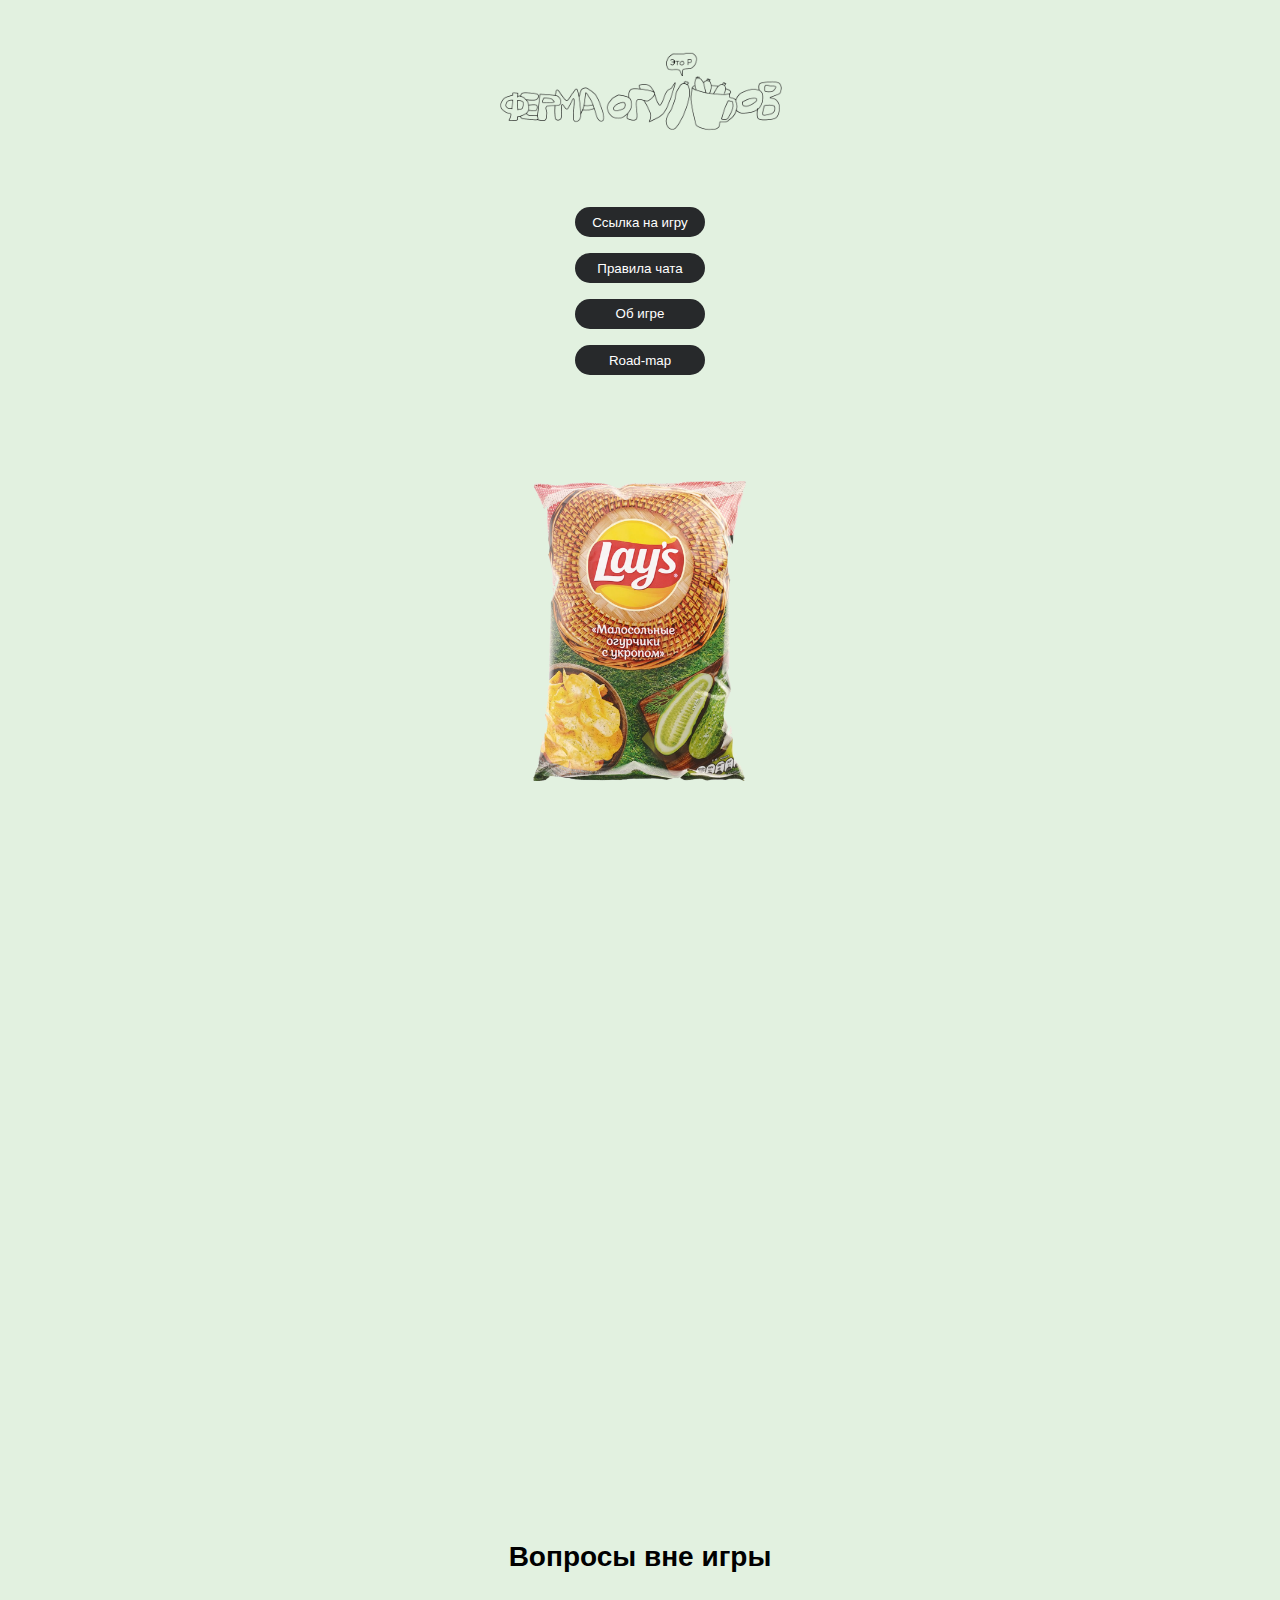
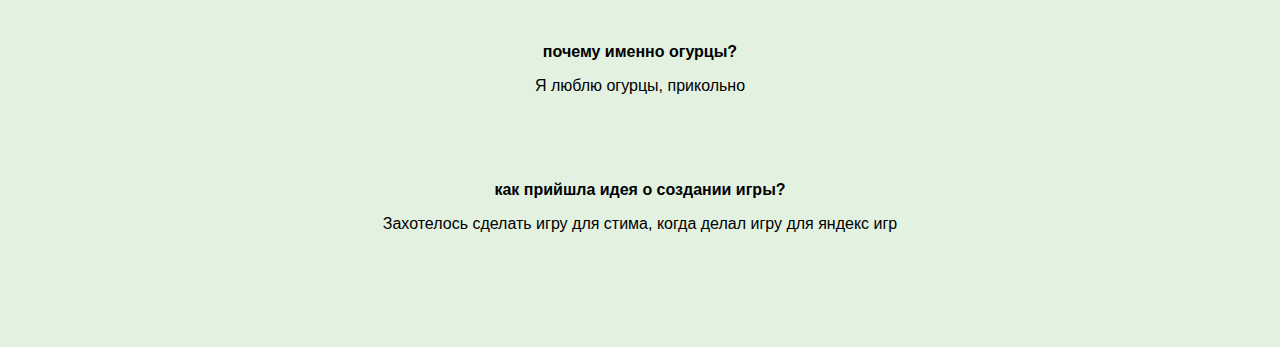
<file: index.html>
<!DOCTYPE html>
<html lang="en">
<head>
    <meta charset="UTF-8">
    <meta name="viewport" content="width=device-width, initial-scale=1.0">
    <title>viceror</title>
    <link rel="stylesheet" href="style.css">
</head>
<body>
    <div class="container">
       <center> 
        <p class="b">
            <a href="index.html">
            <img src="img/special-logo.png" alt="special-logo"
            width="300px">
        </a>
        </p> 
    </center>

        <div class="nav">
            <p class="link-game">
                <button class="btn" type="button"> 
                    <a class="link-text-btn" href="game.html">Ссылка на игру</a>
                </button> 
            </p>

            <p class="link-chat">
                <button class="btn" type="button">
                    <a class="link-text-btn" href="rules.html">Правила чата</a>
                </button>
            </p>

            <p class="link-about">
                <button class="btn" type="button">
                    <a class="link-text-btn" href="about.html">ㅤОб игреㅤ</a>
                 </button>
            </p>

            <p class="link-about">
                <button class="btn" type="button">
                    <a class="link-text-btn" href="road-map.html">Road-map</a>
                 </button>
            </p>
            
        </div>
        <br>
        <br>
        <br>
        <br>
        <br>
            <center>
                <img src="img/viceror1.png" alt="viceror1"
                width="300px">
            </center>
        <br>
        <br>
        <br>
        <br>
        <br>
        <br>
        <br><br>
        <br>
        <br>
        <br>
        <br>
        <br>
        <br><br>
        <br>
        <br>
        <br>
        <br>
        <br>
        <br><br>
        <br>
        <br>
        <br>
        <br>
        <br>
        <br><br>
        <br>
        <br>
        <br>
        <br>
        <br>
        <br><br>
        <br>
        <br>
        <br>
        <br>
        <br>
        <br>
    <center>
            <div class="txt">
                Вопросы вне игры
            </div>
                <br>
                <br>
                <br>
                <p class="txt-ttx">
                    почему именно огурцы?
                </p>
                <p class="txt-txt">
                    Я люблю огурцы, прикольно 
                </p>
                <br>
                <br>
                <br>
                <p class="txt-ttx">
                    как прийшла идея о создании игры?
                </p>
                <p class="txt-txt">
                    Захотелось сделать игру для стима, когда делал игру для яндекс игр
                </p>
                <br>
                <br>
                <br>
                <br>
                <br>
        </div>
    </center>
    </div>
</body>
</html>
</file>
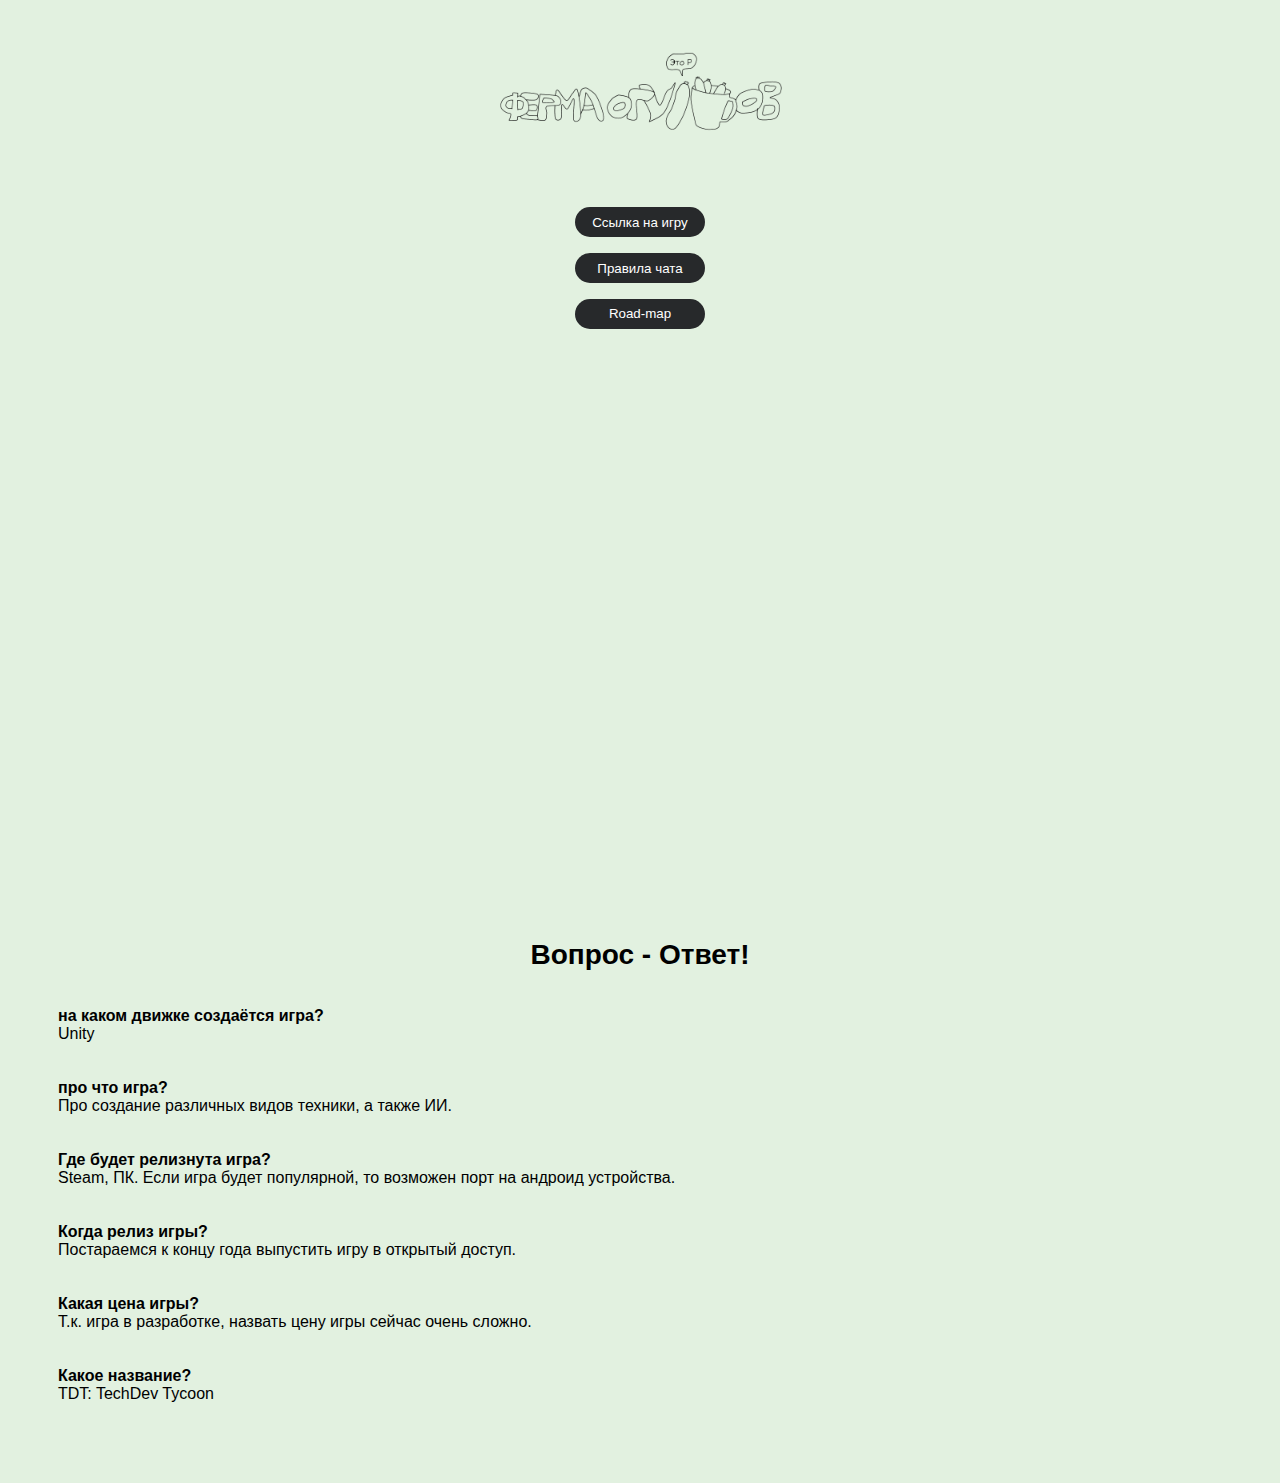
<file: about.html>
<!DOCTYPE html>
<html lang="en">
<head>
    <meta charset="UTF-8">
    <meta name="viewport" content="width=device-width, initial-scale=1.0">
    <title>Viceror | rules</title>
    <link rel="stylesheet" href="style.css">
</head>
<body>
    <div class="container">
        <center> 
         <p class="b">
             <a href="index.html">
             <img src="img/special-logo.png" alt="special-logo"
             width="300px">
         </a>
         </p> 
     </center>
 
         <div class="nav">
             <p class="link-game">
                 <button class="btn" type="button"> 
                     <a class="link-text-btn" href="game.html">Ссылка на игру</a>
                 </button> 
             </p>
 
             <p class="link-chat">
                <button class="btn" type="button">
                    <a class="link-text-btn" href="rules.html">Правила чата</a>
                </button>
            </p>

            <p class="link-about">
                <button class="btn" type="button">
                    <a class="link-text-btn" href="road-map.html">ㅤRoad-mapㅤ</a>
                 </button>
            </p>
            
         </div>
         <br>
         <br>
         <br>
         <br>
         <br>
         <br>
         <br>
         <br>
         <br>
         <br>
         <br>
         <br><br>
         <br>
         <br>
         <br>
         <br>
         <br>
         <br><br>
         <br>
         <br>
         <br>
         <br>
         <br>
         <br><br>
         <br>
         <br>
         <br>
         <br>
         <br>
         <br>
            <div class="about">
                <div class="txt">
                   <center> Вопрос - Ответ! </center>
                </div>
            </div>
    <div class="rules">
        <br>
        <br>

                <div class="txt-ttx">
                    на каком движке создаётся игра?
                </div>
                    <div class="txt-txt">
                        Unity
                    </div>
                <br>
                <br>
                    <div class="txt-ttx">
                        про что игра?
                    </div>

                    <div class="txt-txt">
                        Про создание различных видов техники, а также ИИ.
                    </div>
                <br>
                <br>
                    <div class="txt-ttx">
                        Где будет релизнута игра?
                    </div>

                    <div class="txt-txt">
                        Steam, ПК. Если игра будет популярной, то
                        возможен порт на андроид устройства.
                    </div>
                    <br>
                    <br>
                <div class="txt-ttx">
                        Когда релиз игры?
                </div>
                <div class="txt-txt">
                        Постараемся к концу года выпустить игру в открытый доступ. 
                </div>
                <br>
                <br>
                <div class="txt-ttx">
                    Какая цена игры?
                </div>
                
                <div class="txt-txt">
                    Т.к. игра в разработке, назвать цену игры сейчас очень сложно. 
                </div>
                <br>
                <br>
                <div class="txt-ttx">
                    Какое название?
                </div>
                
                <div class="txt-txt">
                    TDT: TechDev Tycoon
                </div>
                </div>
                <br>
                <br>
                <br>
                <br>
        </div>
    </div>
</body>
</html>
</file>
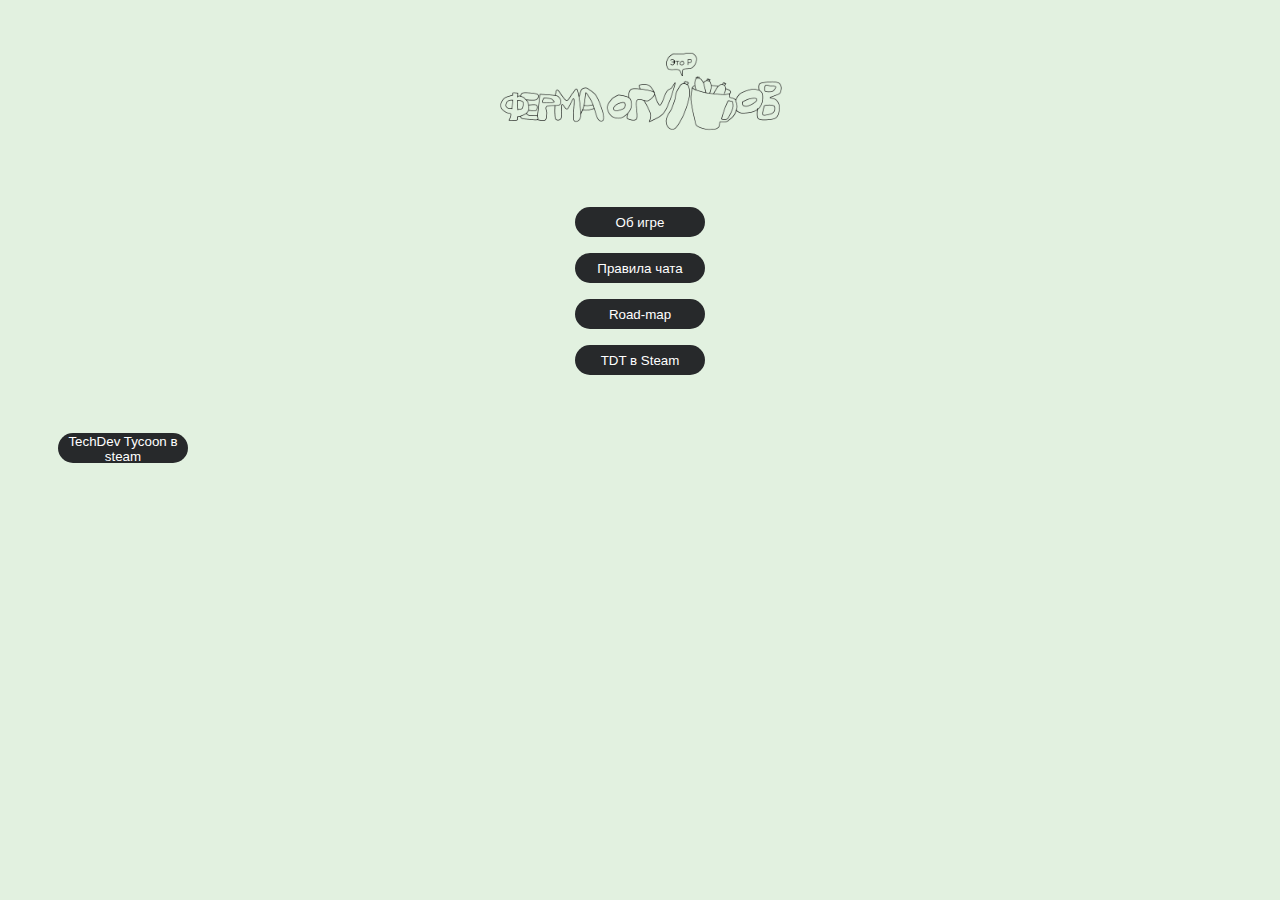
<file: game.html>
<!DOCTYPE html>
<html lang="en">
<head>
    <meta charset="UTF-8">
    <meta name="viewport" content="width=device-width, initial-scale=1.0">
    <title>Viceror | rules</title>
    <link rel="stylesheet" href="style.css">
</head>
<body>
    <div class="container">
        <center> 
         <p class="b">
             <a href="index.html">
             <img src="img/special-logo.png" alt="special-logo"
             width="300px">
         </a>
         </p> 
     </center>
 
            <p class="link-about">
                <button class="btn" type="button">
                    <a class="link-text-btn" href="about.html">Об игре</a>
                </button>
            </p>

             <p class="link-chat">
                <button class="btn" type="button">
                    <a class="link-text-btn" href="rules.html">Правила чата</a>
                </button>
            </p>

            <p class="link-about">
                <button class="btn" type="button">
                    <a class="link-text-btn" href="road-map.html">Road-map</a>
                 </button>
            </p>
            
            <div class="txt-txt">
                <p class="link-game">
                    <button class="btn" type="button">
                        <a class="link-text-btn" href="#">TDT в Steam</a>
                    </button>
                    <br>
        <br>
        <br>
        <br>
                    <div class="rules">
                         <button class="btn" type="button">
                            <a class="link-text-btn" href="https://store.steampowered.com/app/3077010/TechDev_Tycoon/">TechDev Tycoon в steam</a>
                        </button>
                    </div>
            </div>
    </div>
</body>
</html>
</file>
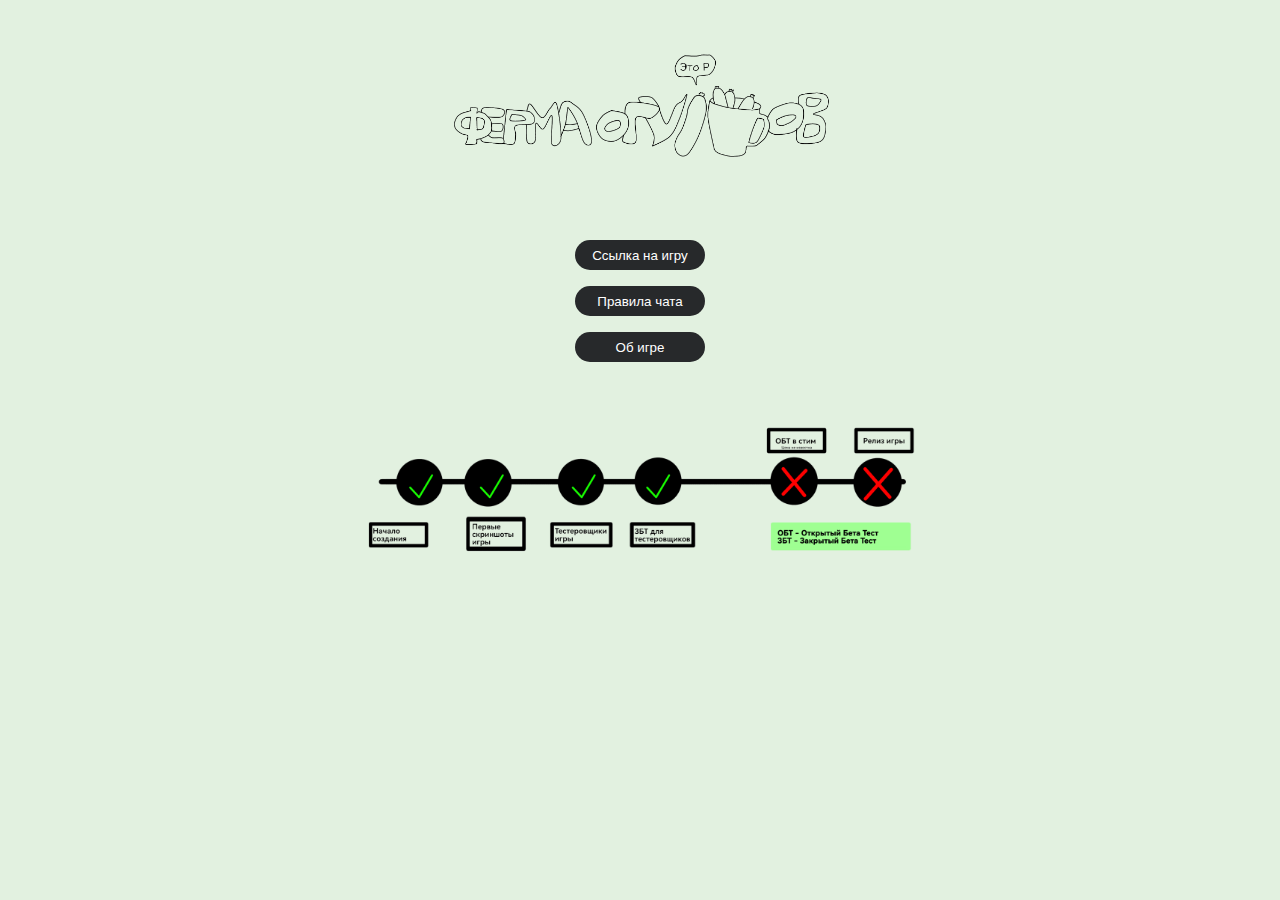
<file: road-map.html>
<!DOCTYPE html>
<html lang="en">
<head>
    <meta charset="UTF-8">
    <meta name="viewport" content="width=device-width, initial-scale=1.0">
    <title>viceror | roadmap</title>
    <link rel="stylesheet" href="style.css">
</head>
<body>
    <div class="container">
       <center> 
        <p class="b">
            <a href="index.html">
            <img src="img/special-logo.png" alt="special-logo"
            width="400px">
        </a>
        </p> 
    </center>

        <div class="nav">
            <p class="link-game">
                <button class="btn" type="button"> 
                    <a class="link-text-btn" href="game.html">Ссылка на игру</a>
                </button> 
            </p>

            <p class="link-chat">
                <button class="btn" type="button">
                    <a class="link-text-btn" href="rules.html">Правила чата</a>
                </button>
            </p>

            <p class="link-about">
                <button class="btn" type="button">
                    <a class="link-text-btn" href="#">Об игре</a>
                 </button>
            </p>
        </div>

        <center>
        <div class="road-map">
            <img src="img/road-map.png" alt="road-map"
            width="650px">
        </div>
    </center>
    </div>
</body>
</html>
</file>
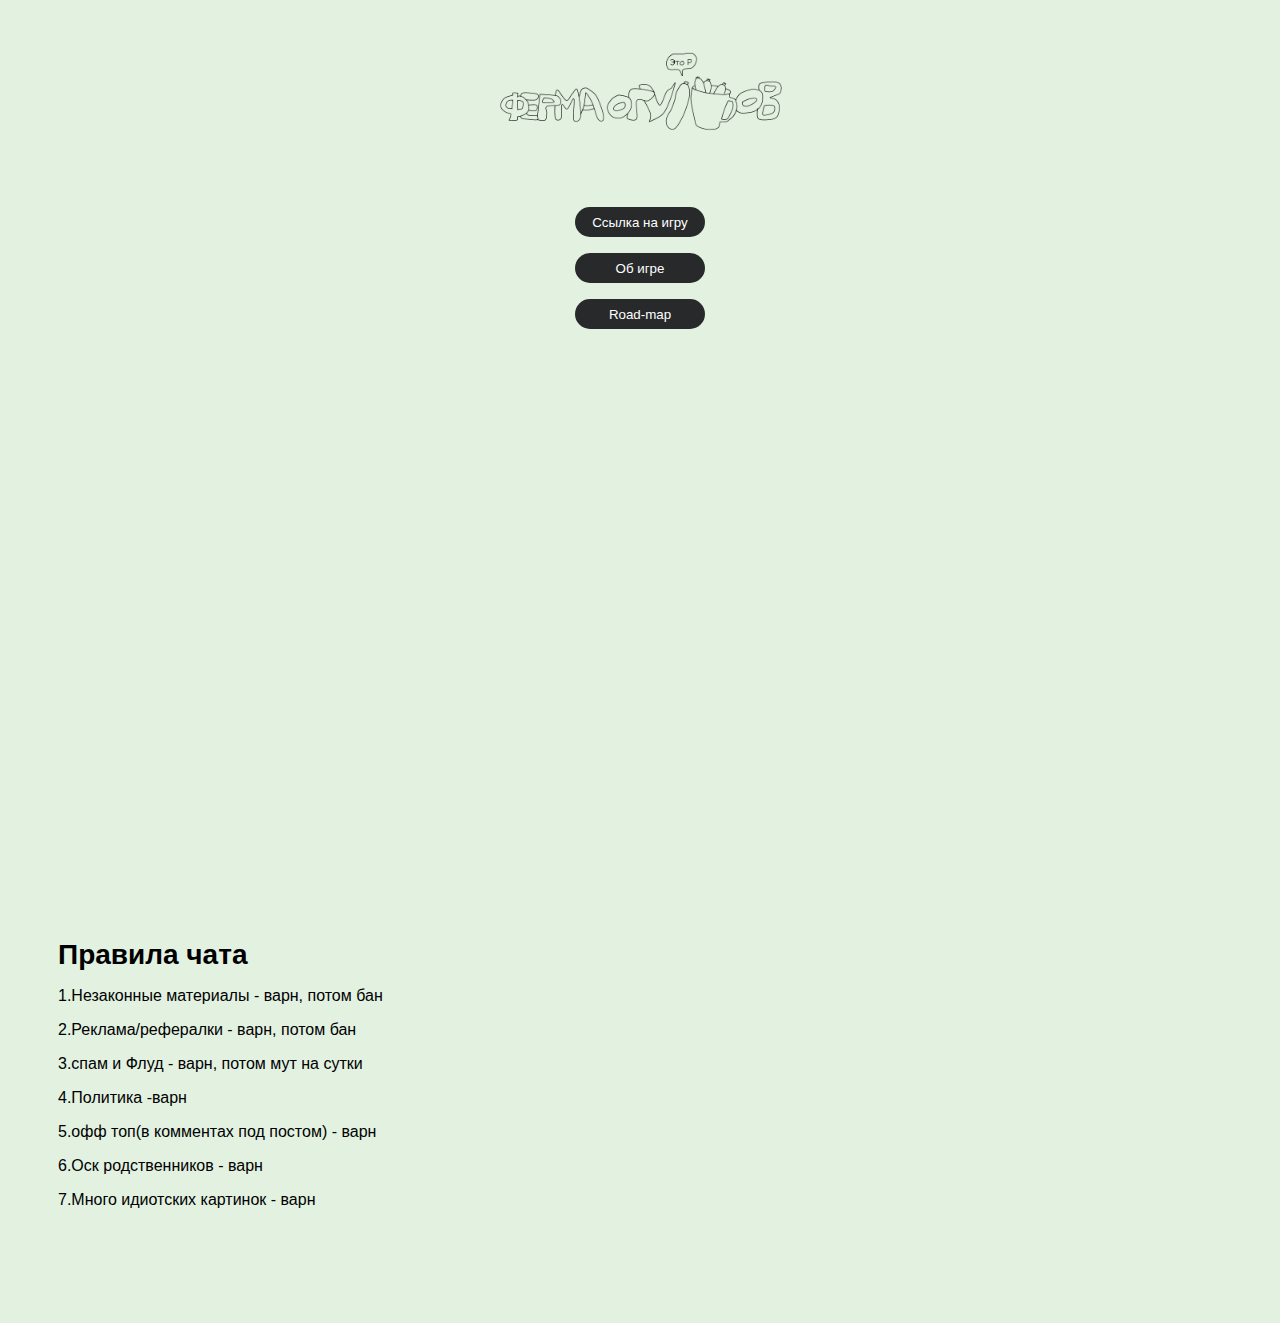
<file: rules.html>
<!DOCTYPE html>
<html lang="en">
<head>
    <meta charset="UTF-8">
    <meta name="viewport" content="width=device-width, initial-scale=1.0">
    <title>Viceror | rules</title>
    <link rel="stylesheet" href="style.css">
</head>
<body>
    <div class="container">
        <center> 
         <p class="b">
             <a href="index.html">
             <img src="img/special-logo.png" alt="special-logo"
             width="300px">
         </a>
         </p> 
     </center>
 
         <div class="nav">
             <p class="link-game">
                 <button class="btn" type="button"> 
                     <a class="link-text-btn" href="game.html">Ссылка на игру</a>
                 </button> 
             </p>
 
             <p class="link-about">
                 <button class="btn" type="button">
                     <a class="link-text-btn" href="about.html">Об игре</a>
                  </button>
             </p>

             <p class="link-about">
                <button class="btn" type="button">
                    <a class="link-text-btn" href="road-map.html">Road-map</a>
                 </button>
            </p>
            
         </div>
         <br>
         <br>
         <br>
         <br>
         <br>
         <br>
         <br>
         <br>
         <br>
         <br>
         <br>
         <br><br>
         <br>
         <br>
         <br>
         <br>
         <br>
         <br><br>
         <br>
         <br>
         <br>
         <br>
         <br>
         <br><br>
         <br>
         <br>
         <br>
         <br>
         <br>
         <br>
    <div class="rules">
             <div class="txt">
            Правила чата
            </div>
            <p>
                1.Незаконные материалы - варн, потом бан
            </p>
            <p>
                2.Реклама/рефералки - варн, потом бан
            </p>
            <p>
                3.спам и Флуд - варн, потом мут на сутки
            </p>
            <p>
                4.Политика -варн
            </p>
            <p>
                5.офф топ(в комментах под постом) - варн
            </p>
            <p>
                6.Оск родственников - варн
            </p>
            <p>
                7.Много идиотских картинок - варн
            </p>
            <br>
            <br>
            <br>
            <br>
            <br>
    </div>
     </div>
</body>
</html>
</file>
<file: style.css>
body {
    background-color: rgba(124, 193, 115, 0.219);
}

.container {
    font-family: Verdana, Geneva, Tahoma, sans-serif;
}



.link-game {
    display: flex;
    justify-content: center;
    text-decoration: none;
    color: #000000;
    
}

.link-chat {
    display: flex;
    justify-content: center;
    text-decoration: none;
    color: #000000;
}

.link-about {
    display: flex;
    justify-content: center;
    text-decoration: none;
    color: #000000;
}

.b {
    font-size: 48px;
}

.btn {
    border: none;
    border-radius: 15px;
    background-color: rgb(39, 41, 43);
    height: 30px;
    width: 130px;
}


.link-text-btn {
    color: #ffff;
    text-decoration: none;
}

.txt {
    font-family: Verdana, Geneva, Tahoma, sans-serif;
    justify-content: center;
    font-size: 28px;
    font-weight: 700;
}

.txt-ttx {
    font-family: Verdana, Geneva, Tahoma, sans-serif;
    justify-content: center;
    font-weight: 700;
}

.txt-txt {
    font-family: Verdana, Geneva, Tahoma, sans-serif;
    justify-content: center;
}

.rules {
    font-family: Verdana, Geneva, Tahoma, sans-serif;
    justify-content: center;
    margin-left: 50px;
}

.gtk {
    margin-top: 5px;
}
</file>
